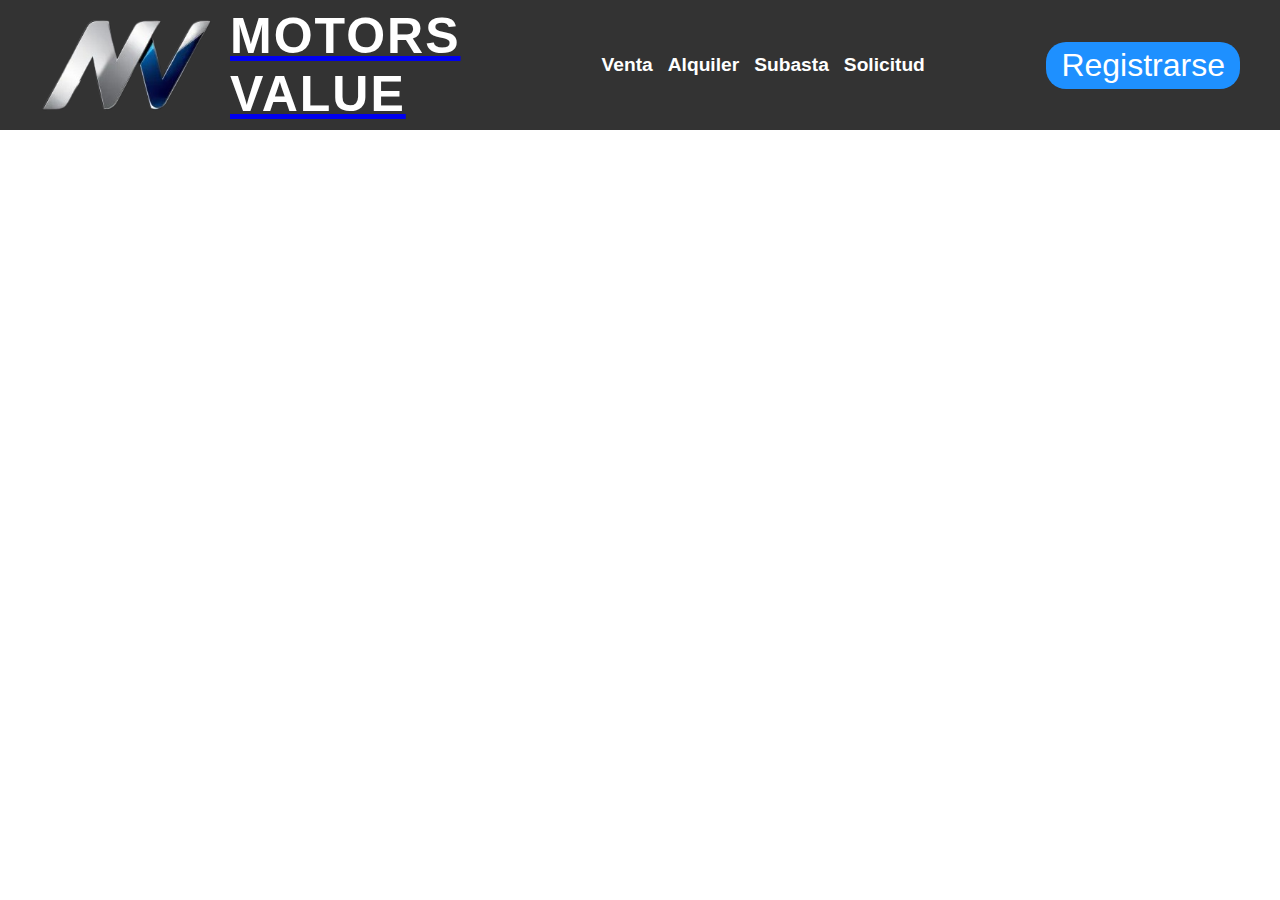
<file: MotorsValueWeb/Html/alquiler.html>
<!DOCTYPE html>
<html lang="es">
<head>
    <meta charset="UTF-8">
    <meta name="viewport" content="width=device-width, initial-scale=1.0">
    <title>Alquiler</title>
    <link rel="stylesheet" href="../css/alqui.css">
    <div id="navbar"></div>
    <script>
        // Cargar el navbar dinámicamente
        fetch('navbar.html')
            .then(response => response.text())
            .then(data => {
                // Insertar el contenido del navbar en el elemento con id "navbar"
                document.getElementById('navbar').innerHTML = data;

                // Una vez que el contenido esté cargado, modificar el navbar según la página actual
                marcarEnlaceActivo();
            })
            .catch(error => console.error('Error cargando el navbar:', error));

        // Función para marcar el enlace activo
        function marcarEnlaceActivo() {
            // Obtener solo el nombre del archivo de la página actual (sin directorios)
            const currentFile = window.location.pathname.split('/').pop();

            // Seleccionar todos los enlaces dentro del elemento <nav>
            const navLinks = document.querySelectorAll("#navbar nav ul li a");

            // Comparar el nombre del archivo con el atributo href de los enlaces
            navLinks.forEach(link => {
                if (link.getAttribute("href") === currentFile) {
                    link.classList.add("active");
                }
            });
        }

    </script>
</head>
<body>
    <div id="contenedor-caja"></div>

    <script>
        async function obtenerDatos(estado) {
            try {
                const respuesta = await fetch(`https://localhost:7129/MotorsApi/Alquiler/alquiler`);
                const datos = await respuesta.json();
                console.log(JSON.stringify(datos));
                return datos;
            } catch (error) {
                console.error('Error al obtener datos del API:', error);
                return [];
            }
        }

        function crearCaja(datos) {
            const contenedor = document.getElementById('contenedor-caja');
            contenedor.innerHTML = ''; // Limpia el contenedor
    
            datos.forEach(item => {
                const caja = document.createElement('div');
                caja.classList.add('caja');
                
                // Agregar atributos data-id y data-placa para usar en eventos
                caja.setAttribute('data-placa', item.placa);
    
                caja.innerHTML = `
                    <h3>${item.marca} ${item.modelo}</h3>
                    <img src="${item.foto}" alt="Foto de ${item.marca} ${item.modelo}">
                `;
                
            
                // Redirige al hacer clic, usando el ID del auto
                caja.onclick = () => {
                    const id = caja.getAttribute('data-placa');
                    if (id && id !== 'undefined' && id !== '') {
                        window.location.href = `alquilerDetalles.html?id=${id}`;
                    } else {
                        console.error('No se puede redirigir: el ID es inválido');
                        alert('No se encontró la información del auto.');
                    }
                };
    
                contenedor.appendChild(caja);
            });
        }

        async function actualizarCaja() {
            const estado = 'alquiler';
            const datos = await obtenerDatos(estado);
            crearCaja(datos);
        }

        actualizarCaja();

        document.addEventListener("DOMContentLoaded", () => {
            // Obtener la URL de la página actual
            const currentPath = window.location.pathname;
            console.log(currentPath);

            // Seleccionar todos los enlaces del navbar
            const navLinks = document.querySelectorAll("nav a");

            // Comparar la URL de cada enlace con la URL actual
            navLinks.forEach(link => {
                if (link.getAttribute("href") === currentPath) {
                    link.classList.add("active");
                }
            });
        });

        setInterval(actualizarCaja, 10000000);
    </script>
</body>
</html>
</file>
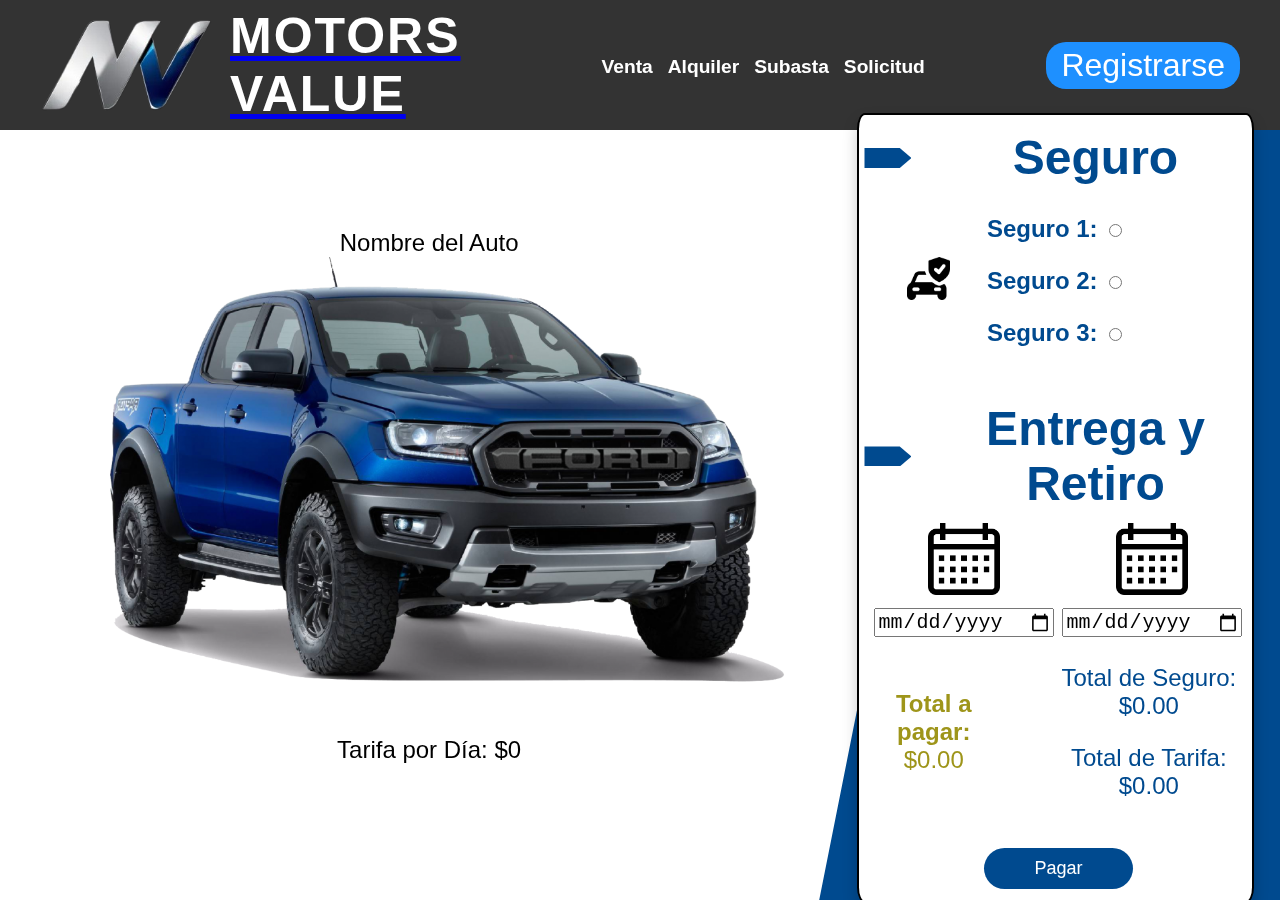
<file: MotorsValueWeb/Html/alquilerDetalles.html>
<!DOCTYPE html>
<html lang="es">
<head>
    <meta charset="UTF-8">
    <meta name="viewport" content="width=device-width, initial-scale=1.0">
    <title>Detalles de Alquiler</title>
    <link rel="stylesheet" href="../css/alquiler.css">
    <div id="navbar"></div>
    <script>
        fetch('navbar.html')
            .then(response => response.text())
            .then(data => {
                document.getElementById('navbar').innerHTML = data;
            })
            .catch(error => console.error('Error cargando el navbar:', error));
    </script>

    <script>
        document.addEventListener("DOMContentLoaded", () => {
            // Obtener la URL de la página actual
            const currentPath = window.location.pathname;

            // Seleccionar todos los enlaces del navbar
            const navLinks = document.querySelectorAll("nav a");

            // Comparar la URL de cada enlace con la URL actual
            navLinks.forEach(link => {
                if (link.getAttribute("href") === currentPath) {
                    link.classList.add("active");
                }
            });
        });
    </script>

</head>
<body>
    <div class="contenedor">

        <div class="imagen">
            <label id="nombreAuto">Nombre del Auto</label>
            <img id="imgAuto" src="../Img/FordRanger.png" alt="imagen del auto">
            <p>Tarifa por Día: <span id="tarifaDia">$0</span></p>
        </div>

        <div class="informacion">
            <div class="Detalles">
                <table>
                    <tr>
                        <th class="polygon"><div class="poligono"></div></th>
                        <th><h1>Seguro</h1></th>
                    </tr>
                </table>
                <table>
                    <tr>
                        <th>
                            <img src="../Img/protection.png" class="icono">
                        </th>
                        <th class="seguro">
                            <p>Seguro 1: <input type="radio" name="seguro" id="rdb_1"></p>
                            <p>Seguro 2: <input type="radio" name="seguro" id="rdb_2"></p>
                            <p>Seguro 3: <input type="radio" name="seguro" id="rdb_3"></p>
                        </th>
                    </tr>
                </table>
            </div>
            <div class="Detalles">
                <table>
                    <tr>
                        <th class="polygon"><div class="poligono"></div></th>
                        <th><h1>Entrega y Retiro</h1></th>
                    </tr>
                </table>
                <div>
                    <table>
                        <tr>
                            <th>
                                <div>
                                    <img src="../Img/calendar.png" class="icono">
                                </div>
                                <input type="date" id="fechaRetiro">
                            </th>
                            <th>
                                <img src="../Img/fast-forward.png" class="icono" id="flecha">
                            </th>
                            <th>
                                <div>
                                    <img src="../Img/calendar.png" class="icono">
                                </div>                                
                                <input type="date" id="fechaEntrega">
                            </th>
                        </tr>
                    </table>
                    <div>
                        
                    </div>
                    <div>
                        
                    </div>
                </div>
                <div  class="totales">
                    <div id="pago">
                        <p><b>Total a pagar:</b></p>
                        <label id="dineroTotal">$0.00</label>
                    </div>
                    <div id="sumatoria">
                        <p>Total de Seguro: <label id="precioSeguro">$0.00</label></p>
                        <p>Total de Tarifa: <label id="tarifaTotal">$0.00</label></p>
                    </div>
                </div>
            </div>
            <button>Pagar</button>
        </div>
    </div>

    <div id="popup" class="popup-overlay" style="display: none;">
        <div class="popup-content">
            <h2>Alquiler</h2>
            <p>¿Seguro que desea realizar la compra?</p>
            <div class="popup-buttons">
                <button id="popupAceptar">Aceptar</button>
                <button id="popupCancelar">Cancelar</button>
            </div>
        </div>
    </div>
    

    <script>

        function obtenerIdAuto() {
            const urlParams = new URLSearchParams(window.location.search);
            return urlParams.get('id'); // Ejemplo: ?id=123
        }
       
        async function obtenerCarroPorPlaca(placa) {
            try {
                const respuesta = await fetch(`https://localhost:7129/MotorsApi/Alquiler/auto/${placa}`);
                if (!respuesta.ok) throw new Error('Error al obtener los datos del carro');

                const carro = await respuesta.json();

                if (!carro || !carro.marca || !carro.modelo || !carro.foto || !carro.tarifa) {
                    throw new Error('Datos incompletos del carro');
                }

                document.getElementById('nombreAuto').textContent = `${carro.marca} ${carro.modelo}`;
                document.getElementById('imgAuto').src = carro.foto;
                document.getElementById('tarifaDia').textContent = `$${carro.tarifa.toFixed(2)}`;
            } catch (error) {
                console.error('Error:', error.message);
                alert("No se pudo obtener la información del carro. Verifique la placa ingresada.");
            }
        }

    
        // Llamadas iniciales al cargar la página
        document.addEventListener('DOMContentLoaded', () => {
            document.getElementById('nombreAuto');
            document.getElementById('imgAuto');
            document.getElementById('tarifaDia');

            const placa = obtenerIdAuto() // Aun falta terminar esta parte, la placa debe cambiar de forma dinámica
            obtenerCarroPorPlaca(placa);
        });       

        document.addEventListener("DOMContentLoaded", () => {
            // Función para calcular el número de días entre dos fechas
            function calcularDias(fechaInicio, fechaFin) {
                const fecha1 = new Date(fechaInicio);
                const fecha2 = new Date(fechaFin);

                // Validar que ambas fechas sean válidas
                if (isNaN(fecha1.getTime()) || isNaN(fecha2.getTime())) {
                    return 0;
                }

                const diferenciaTiempo = fecha2 - fecha1;
                return Math.ceil(diferenciaTiempo / (1000 * 60 * 60 * 24)+1); // Diferencia en días
            }

            // Función para calcular el total
            function calcularTotal() {
                const tarifaDia = parseFloat(document.getElementById("tarifaDia").textContent.replace("$", ""));
                const fechaRetiro = document.getElementById("fechaRetiro").value;
                const fechaEntrega = document.getElementById("fechaEntrega").value;

                // Validar que ambas fechas estén seleccionadas
                if (!fechaRetiro || !fechaEntrega) {
                    return; // No ejecutar hasta que ambas fechas estén definidas
                }

                const diasAlquiler = calcularDias(fechaRetiro, fechaEntrega);

                // Validar que haya al menos un día de alquiler
                if (diasAlquiler <= 0) {
                    alert("Por favor, seleccione fechas válidas.");
                    return;
                }

                // Obtener el precio del seguro seleccionado
                const seguros = document.querySelectorAll("input[name='seguro']");
                let precioSeguro = 0;
                seguros.forEach(seguro => {
                    if (seguro.checked) {
                        // Obtener el precio del seguro desde el texto (ejemplo: $15)
                        const textoSeguro = seguro.parentElement.textContent;
                        const matchPrecio = textoSeguro.match(/\$(\d+)/);
                        if (matchPrecio) {
                            precioSeguro = parseFloat(matchPrecio[1]);
                        }
                    }
                });

                // Calcular los totales
                const tarifaTotal = diasAlquiler * tarifaDia;
                const totalSeguro = diasAlquiler * precioSeguro;
                const dineroTotal = tarifaTotal + totalSeguro;

                // Mostrar los resultados en las etiquetas correspondientes
                document.getElementById("tarifaTotal").textContent = `$${tarifaTotal.toFixed(2)}`;
                document.getElementById("precioSeguro").textContent = `$${totalSeguro.toFixed(2)}`;
                document.getElementById("dineroTotal").textContent = `$${dineroTotal.toFixed(2)}`;
            }

            // Función para configurar los eventos de cambio en los seguros
            function configurarEventosSeguros() {
                const seguros = document.querySelectorAll("input[name='seguro']");
                seguros.forEach(seguro => {
                    seguro.addEventListener("change", calcularTotal);
                });
            }

            // Obtener los tipos de seguro y mostrarlos
            async function obtenerSeguros() {
                try {
                    const respuesta = await fetch(`https://localhost:7129/MotorsApi/Alquiler/seguros`);
                    if (!respuesta.ok) throw new Error('Error al obtener los seguros');

                    // Parseamos el JSON devuelto
                    const seguros = await respuesta.json();

                    if (seguros.length === 0) {
                        console.log("No se encontraron seguros");
                        return;
                    }

                    // Crear las opciones de seguro dinámicamente
                    const contenedorSeguros = document.querySelector('.seguro');
                    contenedorSeguros.innerHTML = ''; // Limpiar opciones anteriores

                    seguros.forEach((seguro, index) => {
                        contenedorSeguros.innerHTML += `
                            <p>${seguro.tipo_seguro}: $${seguro.precio} 
                                <input type="radio" name="seguro" id="rdb_${index}" value="${seguro.tipo_seguro}">
                            </p>
                        `;
                    });

                    // Configurar eventos para los seguros generados dinámicamente
                    configurarEventosSeguros();
                } catch (error) {
                    console.error('Error:', error);
                }
            }

            // Escuchar cambios en las fechas
            document.getElementById("fechaRetiro").addEventListener("change", calcularTotal);
            document.getElementById("fechaEntrega").addEventListener("change", calcularTotal);
            
            obtenerSeguros();
        });

        document.addEventListener('DOMContentLoaded', () => {
            const btnPagar = document.querySelector('button'); // El botón Pagar
            const popup = document.getElementById('popup');
            const btnAceptar = document.getElementById('popupAceptar');
            const btnCancelar = document.getElementById('popupCancelar');

            // Mostrar el popup al hacer clic en el botón Pagar
            btnPagar.addEventListener('click', () => {
                popup.style.display = 'flex';
            });

            // Aceptar la compra
            btnAceptar.addEventListener('click', () => {
                // Obtener los valores seleccionados
                const seguroSeleccionado = document.querySelector('input[name="seguro"]:checked');
                if (!seguroSeleccionado) {
                    alert("Por favor, seleccione un seguro antes de continuar.");
                    popup.style.display = 'none';
                    return;
                }

                // Transformar el ID del seguro (e.g., "rdb_2" -> 3)
                const seguroIdString = seguroSeleccionado.id; // Obtiene el ID como "rdb_2"
                const seguroIdNumero = parseInt(seguroIdString.split('_')[1], 10) + 1; // Convierte a número y ajusta
                const fechaRetiro = document.getElementById('fechaRetiro').value;
                const fechaEntrega = document.getElementById('fechaEntrega').value;
                const placa = 'AAA-111'; // Esto debería actualizarse dinámicamente según tu lógica
                const idUsuario = 1; // Este valor debe obtenerse de la sesión o como corresponda
                const tipoTarifa = '1'; // Actualiza según tus requerimientos
                const tarifaTotal = parseFloat(document.getElementById('dineroTotal').textContent.replace('$', ''));

                if (!seguroSeleccionado || !fechaRetiro || !fechaEntrega) {
                    alert("Por favor, complete todos los campos antes de continuar.");
                    popup.style.display = 'none';
                    return;
                }

                const datos = {
                    idSeguro: seguroIdNumero, // Envía el ID del seguro seleccionado
                    fechaRetiro,
                    fechaEntrega,
                    placa,
                    idUsuario,
                    tipoTarifa,
                    tarifaTotal,
                };

                console.log(JSON.stringify(datos));
                // Enviar datos al servidor
                fetch('https://localhost:7129/MotorsApi/Alquiler/registar', {
                    method: 'POST',
                    headers: {
                        'Content-Type': 'application/json',
                    },
                    body: JSON.stringify(datos),
                })
                    .then(response => response.json())
                    .then(data => {
                        alert(data.Mensaje || 'Operación exitosa.');
                        popup.style.display = 'none';
                    })
                    .catch(error => {
                        console.error('Error:', error);
                        alert('Ocurrió un error al procesar la solicitud.');
                    });
            });

            // Cancelar el popup
            btnCancelar.addEventListener('click', () => {
                popup.style.display = 'none';
            });
        });


    </script>

</body>
</html>
</file>
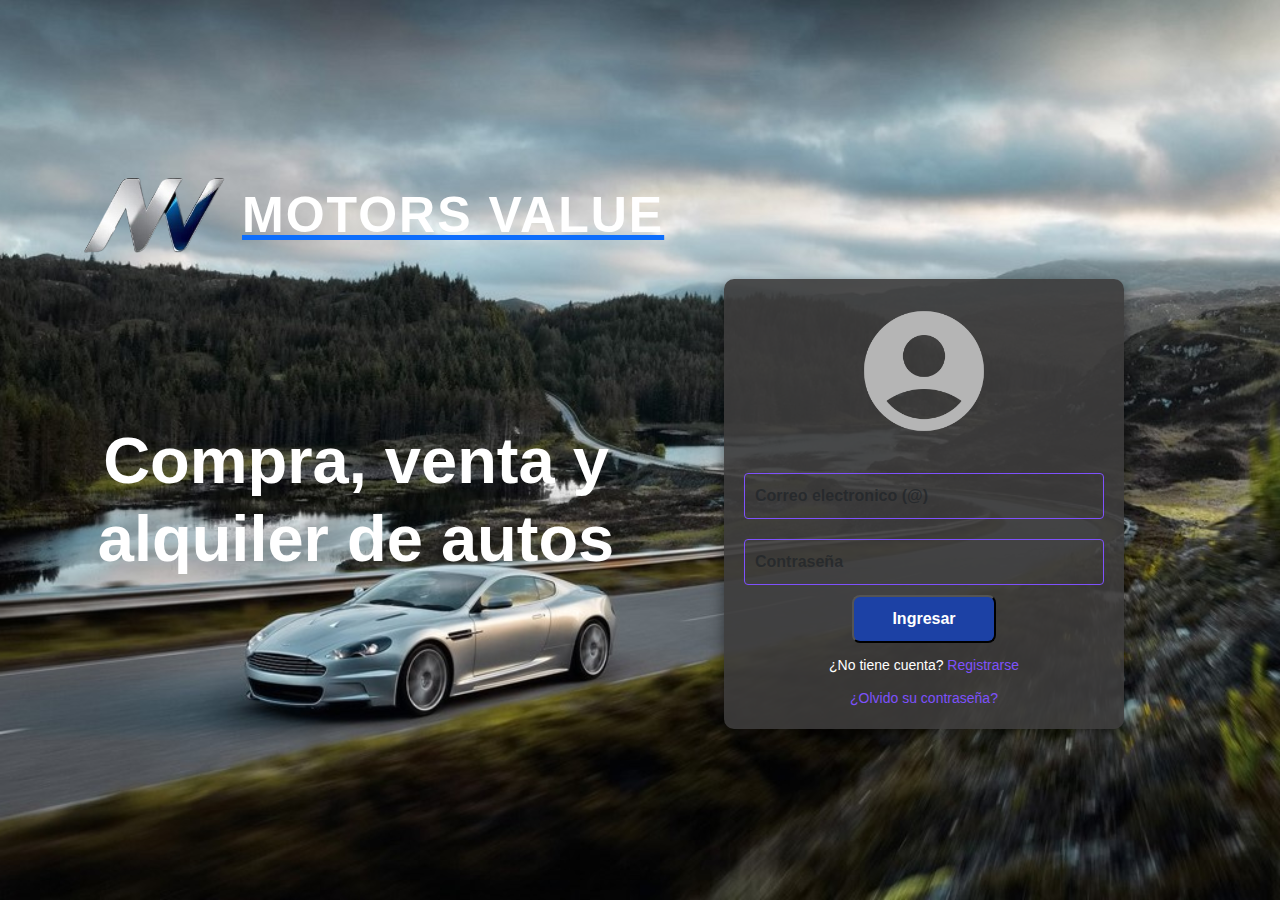
<file: MotorsValueWeb/Html/login.html>
<!DOCTYPE html>
<html lang="es">
<head>
    <meta charset="UTF-8">
    <meta name="viewport" content="width=device-width, initial-scale=1.0">
    <title>Login - Motors Value</title>
    <link rel="stylesheet" href="../css/login.css">
    <link href="https://cdn.jsdelivr.net/npm/bootstrap@5.3.3/dist/css/bootstrap.min.css" rel="stylesheet" integrity="sha384-QWTKZyjpPEjISv5WaRU9OFeRpok6YctnYmDr5pNlyT2bRjXh0JMhjY6hW+ALEwIH" crossorigin="anonymous">
</head>
<body>
    <div class="main">
        <div class="container">
            <nav>
                <a class="logo" href="inicio.html">
                    <img src="../Img/Logo_MV.png" alt="Logo">
                    <span class="titulo">Motors Value</span>
                </a>
            </nav>
            <div class="content">
                <h1>Compra, venta y <br> alquiler de autos</h1>
            </div>
            <form class="form needs-validation" novalidate> 
                <div class="box">
                    <img class="userImage" src="../Img/userLogin.png">
                    <input class="form-control" type="email" id="email" placeholder="Correo electronico (@)" required>
                    <input class="form-control" type="password" id="password" placeholder="Contraseña" required minlength="3" maxlength="30">
                    <button class="pulse" type="submit">Ingresar</button>
                </div>
                
                <div class="registro">
                    ¿No tiene cuenta? <a href="register.html">Registrarse</a>
                </div>        
        
                <div class="nuevaCuenta">
                    <a href="password.html">¿Olvido su contraseña?</a>
                </div>
            </form>
        </div>
    </div>
</body>
<script>
    (() => {
  'use strict'

  // Fetch all the forms we want to apply custom Bootstrap validation styles to
  const forms = document.querySelectorAll('.needs-validation')

  // Loop over them and prevent submission
  Array.from(forms).forEach(form => {
    form.addEventListener('submit', event => {
      if (!form.checkValidity()) {
        event.preventDefault()
        event.stopPropagation()
      }

      form.classList.add('was-validated')
    }, false)
  })
})()
</script>

<script>
    document.querySelector('form').addEventListener('submit', async (event) => {
        event.preventDefault(); // Previene el comportamiento por defecto del formulario

        // Captura los valores de los campos
        const email = document.getElementById('email').value;
        const password = document.getElementById('password').value;
        if (!email || !password) {
            alert("Por favor, complete todos los campos obligatorios.");
            return;
        }
        
        try {
            // Envío de datos al controlador usando fetch
            const response = await fetch(`https://localhost:7129/MotorsApi/Usuario/user/login/${email}/${password}`, {
                method: 'GET', // Cambia a GET porque estás usando parámetros en la URL
            });

            // Maneja la respuesta
            if (response.ok) {
                const result = await response.json();
                console.log(JSON.stringify(result));;
                localStorage.setItem('userId', result);
                console.log(localStorage.getItem('userId'));;
                document.location.href = '../Html/inicio.html'; // Redirige a la página de inicio
                alert('Bienvenido');
            } else {
                const error = await response.json();
                alert('El usuario no existe'); // Muestra mensaje de error
            }
        } catch (error) {   
            console.error('Error en la solicitud:', error);
            alert('Ocurrió un error al intentar conectarse con el servidor.');
        }
    });
</script>

</html>
</file>
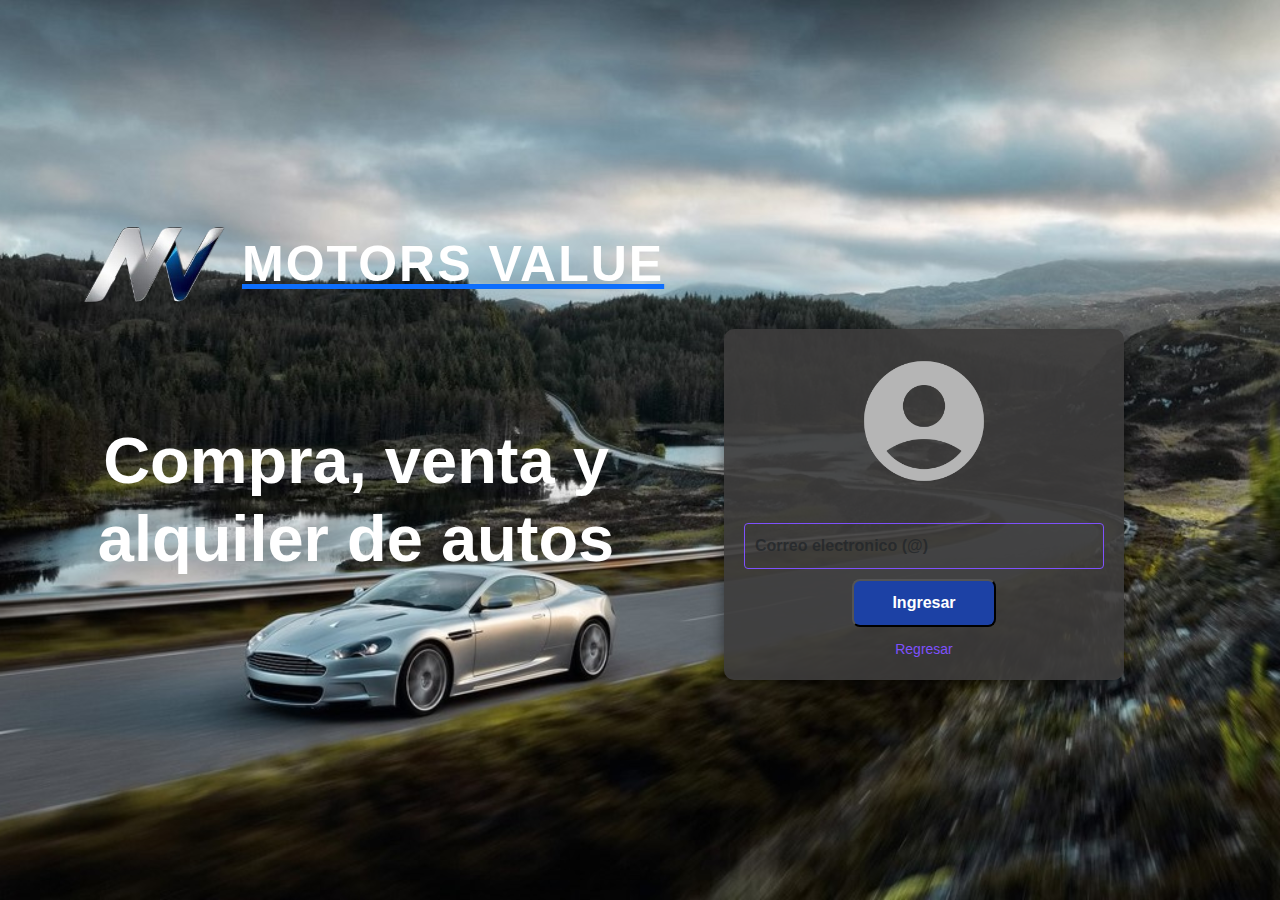
<file: MotorsValueWeb/Html/password.html>
<!DOCTYPE html>
<html lang="es">
<head>
    <meta charset="UTF-8">
    <meta name="viewport" content="width=device-width, initial-scale=1.0">
    <title>Login - Motors Value</title>
    <link rel="stylesheet" href="../css/login.css">
    <link href="https://cdn.jsdelivr.net/npm/bootstrap@5.3.3/dist/css/bootstrap.min.css" rel="stylesheet" integrity="sha384-QWTKZyjpPEjISv5WaRU9OFeRpok6YctnYmDr5pNlyT2bRjXh0JMhjY6hW+ALEwIH" crossorigin="anonymous">
</head>
<body>
    <div class="main">
        <div class="container">
            <nav>
                <a class="logo" href="inicio.html">
                    <img src="../Img/Logo_MV.png" alt="Logo">
                    <span class="titulo">Motors Value</span>
                </a>
            </nav>
            <div class="content">
                <h1>Compra, venta y <br> alquiler de autos</h1>
            </div>
            <form class="form needs-validation" novalidate> 
                <div class="box">
                    <img class="userImage" src="../Img/userLogin.png">
                    <input class="form-control" type="email" id="email" placeholder="Correo electronico (@)" required>
                    <div id="newPass" style="display: none;">
                        <input class="form-control" type="password" id="password" placeholder="Nueva contraseña" required minlength="3" maxlength="30">
                        <input class="form-control" type="password" id="password2" placeholder="Confirmar contraseña" required minlength="3" maxlength="30">
                    </div>
                    <button class="pulse" type="submit">Ingresar</button>
                </div>
                <div class="registro">
                    <a href="login.html">Regresar</a>
                </div>        
            </form>            
        </div>
    </div>
</body>
<script>
    (() => {
  'use strict'

  // Fetch all the forms we want to apply custom Bootstrap validation styles to
  const forms = document.querySelectorAll('.needs-validation')

  // Loop over them and prevent submission
  Array.from(forms).forEach(form => {
    form.addEventListener('submit', event => {
      if (!form.checkValidity()) {
        event.preventDefault()
        event.stopPropagation()
      }

      form.classList.add('was-validated')
    }, false)
  })
})()
</script>

<script>
    document.querySelector('form').addEventListener('submit', async (event) => {
        event.preventDefault(); // Previene el comportamiento por defecto del formulario

        // Captura los valores de los campos
        const email = document.getElementById('email').value;
        const password = document.getElementById('password').value;
        const password2 = document.getElementById('password2').value;

        // Verifica si el correo está visible (primera fase)
        if (document.getElementById('email').style.display !== 'none') {
            try {
                // Verificar si el correo existe
                const response = await fetch(`https://localhost:7129/MotorsApi/Usuario/user/email/${email}`, {
                    method: 'GET', // Usamos GET para verificar el correo
                });

                if (response.ok) {
                    // Si el correo existe, ocultamos el campo de correo y mostramos los campos de contraseña
                    document.getElementById('email').style.display = 'none';
                    document.getElementById('newPass').style.display = 'block';

                    alert('Correo encontrado, por favor ingrese la nueva contraseña.');
                } else {
                    alert('El correo no está registrado.');
                }
            } catch (error) {
                console.error('Error en la solicitud:', error);
                alert('Ocurrió un error al intentar conectarse con el servidor.');
            }
        } else {
            // Segunda fase: actualizar la contraseña
            if (!password || !password2 || password !== password2) {
                alert("Por favor, las contraseñas deben ser iguales en los dos campos.");
                return;
            }

            try {
                // Realizar solicitud para actualizar la contraseña
                const updateResponse = await fetch(`https://localhost:7129/MotorsApi/Usuario/user/update/${email}`, {
                    method: 'PATCH',
                    body: JSON.stringify({ contraseña: password }),
                    headers: { 'Content-Type': 'application/json' }
                });

                if (updateResponse.ok) {
                    alert('Contraseña actualizada correctamente.');
                    document.location.href = '../Html/login.html'; // Redirigir a la página de inicio
                } else {
                    alert('Error al actualizar la contraseña.');
                }
            } catch (error) {
                console.error('Error en la solicitud:', error);
                alert('Ocurrió un error al intentar conectarse con el servidor.');
            }
        }
    });
</script>

</html>
</file>
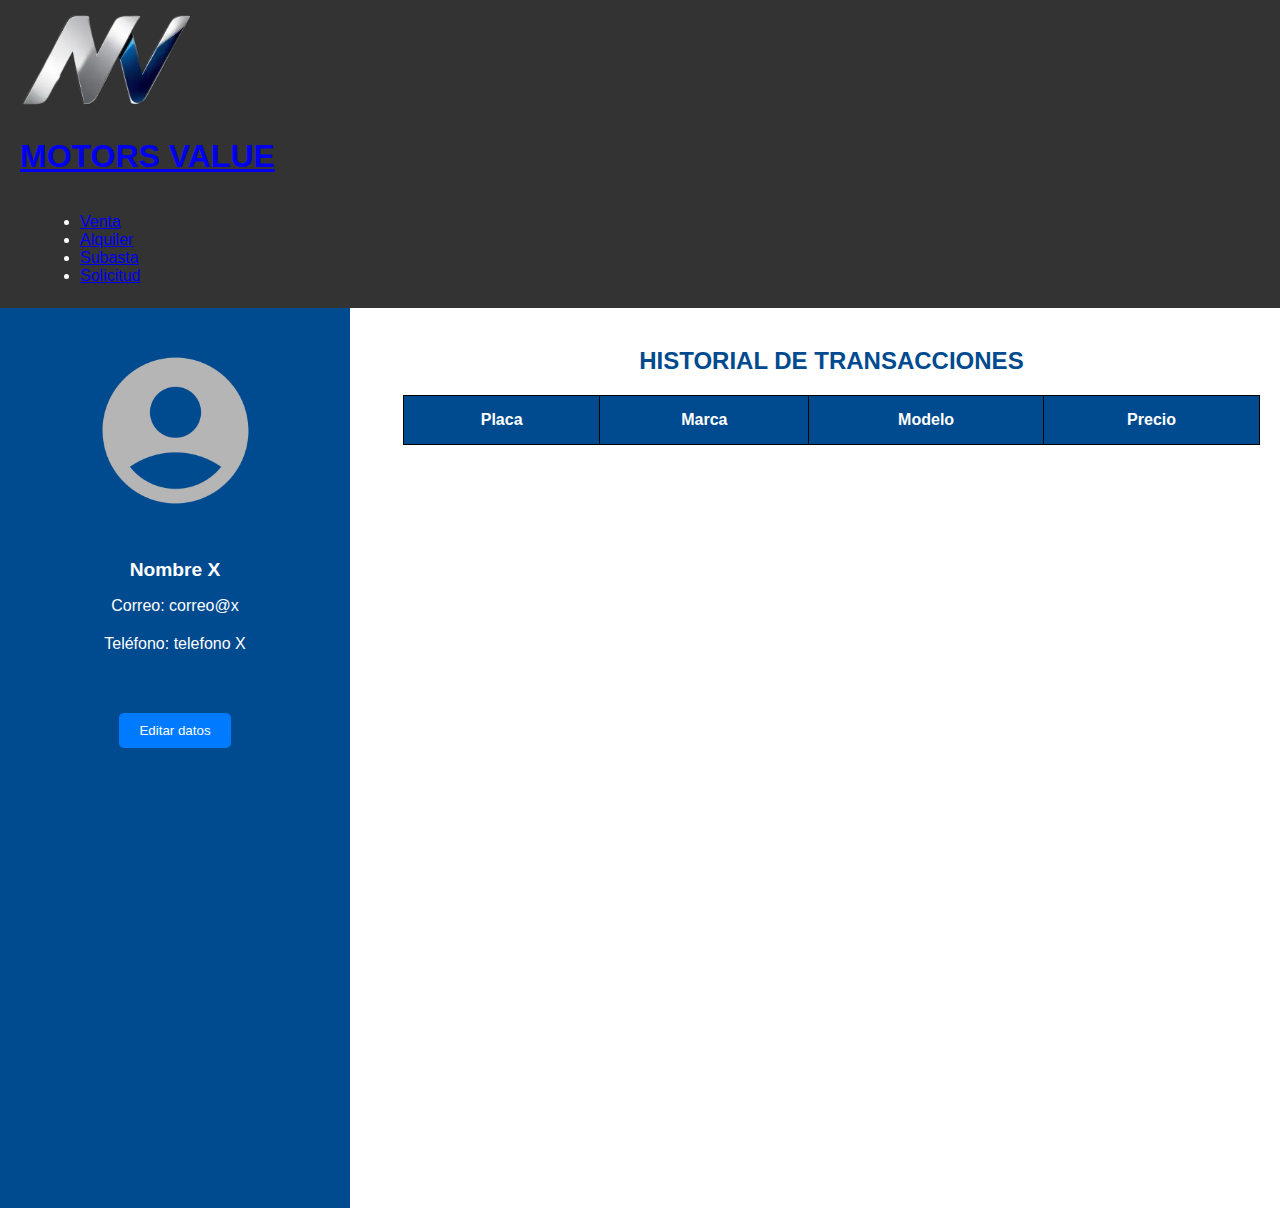
<file: MotorsValueWeb/Html/perfil.html>
<!DOCTYPE html>
<html lang="es">
<head>
    <meta charset="UTF-8">
    <meta name="viewport" content="width=device-width, initial-scale=1.0">
    <title>Usuario - Motors Value</title>
    <link rel="stylesheet" href="../css/nav.css">
    <style>
       
        html, body{
            height: 100%;
            margin: 0;
        }
        
        .contenedor {
            display: flex;
            justify-content: space-between;
            align-items: flex-start;
            gap: 1%;
            padding: 0;
            height: 100%;
        }

        
        .informacion-usuario {
            background-color: #004a8f;
            max-width: 350px;
            width: 100%;
            border: 40px;
            display: flex;
            flex-direction: column;
            align-items: center;
            height: 100%;
            color: white;
        }

        .foto-usuario {
            width: 175px;
            margin-top: 10%;
            height: 175px;
            border-radius: 50%;
            margin-bottom: 25px;
        }

        .info {
            text-align: center;
            margin-bottom: 40px;
        }

        .info h2 {
            font-size: 1.2em;
            margin-bottom: 4px;
        }

        .info p {
            margin: 10px 5;
            margin-bottom: 20px;
        }

        .informacion-usuario button {
            background-color: #007bff;
            color: white;
            border: none;
            padding: 10px 20px;
            border-radius: 5px;
            cursor: pointer;
        }

        .informacion-usuario button:hover {
            background-color: #0056b3;
        }

 
        .historial-transacciones {
            flex-grow: 1;
            padding: 20px;
            margin-left: 20px;
        }

        .historial-transacciones h2 {
            color: #004a8f;
            font-size: 1.5em;
            text-align: center;
            margin-bottom: 20px;
        }

        .table-transacciones {
            width: 100%;
            border-collapse: collapse;
            margin-top: 10px;
        }

        .table-transacciones th, .table-transacciones td {
            border: 1px solid black;
            padding: 15px;
            text-align: center;
            font-size: 1em;
        }

        .table-transacciones th {
            background-color: #004a8f;
            color: white;
        }
    </style>
</head>
<body>
    <header>
        <a href="login.html" class="retorno">
            <div class="logo">
                <img src="../Img/Logo_MV.png" alt="Motors Value Logo">
                <h1>MOTORS VALUE</h1>
            </div>
        </a>
        <div class="navbar">
            <nav>
                <ul>
                    <li><a href="venta.html">Venta</a></li>
                    <li><a href="alquiler.html">Alquiler</a></li>
                    <li><a href="subasta.html">Subasta</a></li>
                    <li><a href="solicitud.html">Solicitud</a></li>
                </ul>
            </nav>
            
        </div> 
        
    </header>

    <div class="contenedor">
        <!-- Sección de información de usuario -->
        <div class="informacion-usuario">
            <img src="../Img/userLogin.png" class="foto-usuario" alt="Foto de usuario">
            <div class="info">
                <h2 id="nombre">Nombre X</h2>
                <p>Correo: <span id="correo">correo@x</span></p>
                <p>Teléfono: <span id="telefono">telefono X</span></p>
            </div>
            <button onclick="mostrarFormularioEdicion()">Editar datos</button>
        </div>


        <div id="modal-editar" class="modal">
            <div class="modal-content">
                <span class="close" onclick="cerrarFormularioEdicion()">&times;</span>
                <h2>Editar Perfil</h2>
                <form id="form-editar" onsubmit="actualizarDatos(event)">
                    <label for="nuevoNombre">Nombre:</label>
                    <input type="text" id="nuevoNombre" required>
    
                    <label for="nuevoCorreo">Correo:</label>
                    <input type="email" id="nuevoCorreo" required>
    
                    <label for="nuevoTelefono">Teléfono:</label>
                    <input type="tel" id="nuevoTelefono" required>
    
                    <button type="submit">Guardar cambios</button>
                </form>
            </div>
        </div>

        

        <!-- Sección del historial de transacciones -->
        <div class="historial-transacciones">
            <h2>HISTORIAL DE TRANSACCIONES</h2>
            <table class="table-transacciones" id="tabla-transacciones">
                <thead>
                    <tr>
                        <th>Placa</th>
                        <th>Marca</th>
                        <th>Modelo</th>
                        <th>Precio</th>
                    </tr>
                </thead>
                <tbody>
                    <!-- Las filas se agregarán aquí dinámicamente -->
                </tbody>
            </table>
        </div>
        
    </div>

   


</body>
<script>

            document.addEventListener("DOMContentLoaded", () => {
                const id = 1; 

                function obtenerElmalditoperfil() {
                    fetch(`https://localhost:7129/MotorsApi/Usuario/userinfo/${id}`) 
                        .then(response => {
                            if (!response.ok) {
                                throw new Error(`Error al obtener perfil: ${response.statusText}`);
                            }
                            return response.json();
                        })
                        .then(data => {
                            
                            document.getElementById('nombre').textContent = data.nombre ;
                            document.getElementById('telefono').textContent = data.telefono ;
                            document.getElementById('correo').textContent = data.correo;
                        })
                        .catch(error => console.error('Error al obtener los datos:', error));
                }

                obtenerElmalditoperfil();
            });




            /*function obtenerElmalditoperfil(){
                fetch(`https://localhost:7129/MotorsApi/Usuario/userinfo/${id}`) 
                .then(response => response.json()) 
                .then(data => {
                    document.getElementById('nombre').textContent = data.nombre;
                    document.getElementById('telefono').textContent = data.telefono;
                    document.getElementById('correo').textContent = data.correo;
                })
                .catch(error => console.error('Error al obtener los datos:', error));
        
            }   */


</script>

<script>

    async function listarTransacciones() {
        const url = "https://localhost:7129/MotorsApi/"; // Cambia esta URL por el endpoint real de tu API
        try {
            const response = await fetch(url);
            if (!response.ok) {
                throw new Error('Error en la red ' + response.status);
            }
            
            const data = await response.json();
            console.log(data); // Para verificar los datos recibidos
            
            const tabla = document.getElementById("tabla-transacciones").getElementsByTagName("tbody")[0];
            tabla.innerHTML = ''; // Limpiar el contenido previo
            
            data.forEach(transaccion => {
                const fila = document.createElement('tr');
                
                // Celda para la placa
                let celdaPlaca = document.createElement('td');
                celdaPlaca.textContent = transaccion.placa;
                fila.appendChild(celdaPlaca);
                
                // Celda para la marca
                let celdaMarca = document.createElement('td');
                celdaMarca.textContent = transaccion.marca;
                fila.appendChild(celdaMarca);

                // Celda para el modelo
                let celdaModelo = document.createElement('td');
                celdaModelo.textContent = transaccion.modelo;
                fila.appendChild(celdaModelo);
                
                // Celda para el precio
                let celdaPrecio = document.createElement('td');
                celdaPrecio.textContent = `$${transaccion.precio}`;
                fila.appendChild(celdaPrecio);
                
                // Agregar la fila a la tabla
                tabla.appendChild(fila);
            });
        } catch (err) {
            console.error("Error en la comunicación con el API", err);
        }
    }

    // Llama a la función cuando la página se haya cargado
    document.addEventListener("DOMContentLoaded", listarTransacciones);


</script>
<script>

        // Mostrar el formulario de edición
    function mostrarFormularioEdicion() {
        document.getElementById("modal-editar").style.display = "block";

        // Rellenar el formulario con los datos actuales
        document.getElementById("nuevoNombre").value = document.getElementById("nombre").textContent;
        document.getElementById("nuevoCorreo").value = document.getElementById("correo").textContent;
        document.getElementById("nuevoTelefono").value = document.getElementById("telefono").textContent;
    }

    // Cerrar el formulario de edición
    function cerrarFormularioEdicion() {
        document.getElementById("modal-editar").style.display = "none";
    }

    // Enviar los datos actualizados al servidor
    async function actualizarDatos(event) {
        event.preventDefault();

        const idUsuario = 1; // Cambia esto al ID real del usuario que se está editando
        const nuevoNombre = document.getElementById("nuevoNombre").value;
        const nuevoCorreo = document.getElementById("nuevoCorreo").value;
        const nuevoTelefono = document.getElementById("nuevoTelefono").value;

        try {
            const response = await fetch("http://localhost/api/editarUsuario", {
                method: "POST",
                headers: {
                    "Content-Type": "application/json"
                },
                body: JSON.stringify({
                    id_usuario: idUsuario,
                    telefono: nuevoTelefono,
                    correo: nuevoCorreo,
                    nombre: nuevoNombre
                })
            });

            if (!response.ok) {
                throw new Error('Error en la red: ' + response.status);
            }

            // Actualizar la información en la página
            document.getElementById("nombre").textContent = nuevoNombre;
            document.getElementById("correo").textContent = nuevoCorreo;
            document.getElementById("telefono").textContent = nuevoTelefono;

            cerrarFormularioEdicion();
            alert("Perfil actualizado exitosamente");
        } catch (error) {
            console.error("Error al actualizar el perfil", error);
            alert("Hubo un problema al actualizar el perfil");
        }
    }

    // Cerrar el modal si se hace clic fuera de él
    window.onclick = function(event) {
        const modal = document.getElementById("modal-editar");
        if (event.target === modal) {
            modal.style.display = "none";
        }
    }

</script>

<style>


/* Estilos del modal */
.modal {
    display: none;
    position: fixed;
    z-index: 1;
    left: 0;
    top: 0;
    width: 100%;
    height: 100%;
    background-color: rgba(0, 0, 0, 0.5);
}

.modal-content {
    background-color: #fefefe;
    margin: 10% auto;
    padding: 20px;
    border: 1px solid #888;
    width: 300px;
    border-radius: 10px;
}

.close {
    color: #aaa;
    float: right;
    font-size: 28px;
    font-weight: bold;
    cursor: pointer;
}

.close:hover,
.close:focus {
    color: black;
    text-decoration: none;
    cursor: pointer;
}

.modal-content form label {
    display: block;
    margin-top: 10px;
}

.modal-content form input {
    width: 100%;
    padding: 8px;
    margin-top: 5px;
    margin-bottom: 10px;
    border: 1px solid #ddd;
    border-radius: 5px;
}

.modal-content form button {
    padding: 10px;
    background-color: #4CAF50;
    color: white;
    border: none;
    border-radius: 5px;
    cursor: pointer;
}

.modal-content form button:hover {
    background-color: #45a049;
}

</style>
</html>
</file>
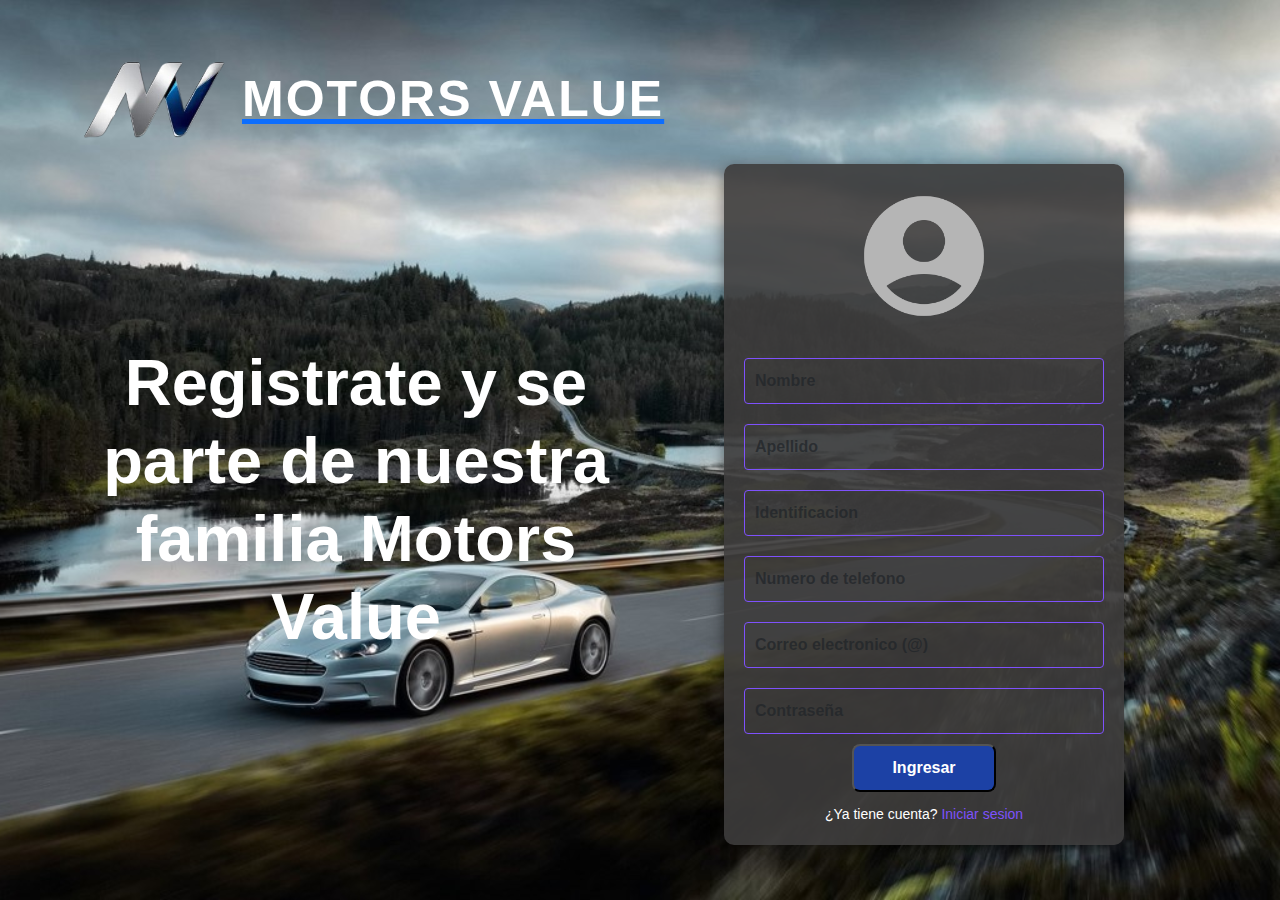
<file: MotorsValueWeb/Html/register.html>
<!DOCTYPE html>
<html lang="es">
<head>
    <meta charset="UTF-8">
    <meta name="viewport" content="width=device-width, initial-scale=1.0">
    <title>Login - Motors Value</title>
    <link rel="stylesheet" href="../css/login.css">
    <link href="https://cdn.jsdelivr.net/npm/bootstrap@5.3.3/dist/css/bootstrap.min.css" rel="stylesheet" integrity="sha384-QWTKZyjpPEjISv5WaRU9OFeRpok6YctnYmDr5pNlyT2bRjXh0JMhjY6hW+ALEwIH" crossorigin="anonymous">
</head>
<body>
    <div class="main">
        <div class="container">
            <nav>
                <a class="logo" href="inicio.html">
                    <img src="../Img/Logo_MV.png" alt="Logo">
                    <span class="titulo">Motors Value</span>
                </a>
            </nav>
            <div class="content">
                <h1>Registrate y se<br> parte de nuestra familia Motors Value</h1>
            </div>
            <form class="form needs-validation" novalidate> 
                <div class="box">
                    <img class="userImage" src="../Img/userLogin.png">
                    <input class="form-control" type="text" id="nombre" placeholder="Nombre" required minlength="3" maxlength="30">
                    <input class="form-control" type="text" id="apellido" placeholder="Apellido" required minlength="3" maxlength="30"> 
                    <input class="form-control" type="text" id="identificacion" placeholder="Identificacion" required minlength="3" maxlength="30"> 
                    <input class="form-control" type="tel" id="telefono" placeholder="Numero de telefono" required minlength="3" maxlength="30"> 
                    <input class="form-control" type="email" id="email" placeholder="Correo electronico (@)" required>
                    <input class="form-control" type="password" id="password" placeholder="Contraseña" required minlength="3" maxlength="6">
                    <button class="pulse" type="submit">Ingresar</button>
                </div>
                <div class="registro">
                    ¿Ya tiene cuenta? <a href="login.html">Iniciar sesion</a>
                </div> 
            </form>
        </div>
    </div>
</body>
<script>
    (() => {
  'use strict'

  // Fetch all the forms we want to apply custom Bootstrap validation styles to
  const forms = document.querySelectorAll('.needs-validation')

  // Loop over them and prevent submission
  Array.from(forms).forEach(form => {
    form.addEventListener('submit', event => {
      if (!form.checkValidity()) {
        event.preventDefault()
        event.stopPropagation()
      }

      form.classList.add('was-validated')
    }, false)
  })
})()
</script>

<script>
    document.querySelector('form').addEventListener('submit', async (event) => {
        event.preventDefault(); // Previene el comportamiento por defecto del formulario

        // Captura los valores de los campos
        const nombre = document.getElementById('nombre').value;
        const apellido = document.getElementById('apellido').value;
        const dni = document.getElementById('identificacion').value;
        const telefono = document.getElementById('telefono').value;
        const email = document.getElementById('email').value;
        const password = document.getElementById('password').value;

        // Validación simple
        if (!nombre || !apellido || !dni || !telefono || !email || !password) {
            alert("Por favor, complete todos los campos obligatorios.");
            return;
        }

        // Datos del formulario
        const registroData = {
            nombre: nombre,
            apellido: apellido,
            identificacion: dni,
            telefono: telefono,
            correo: email,
            contraseña: password,
            rol: 3 // Asegúrate que este valor sea correcto según la lógica de tu API
        };

        try {
            // Envío de datos al controlador usando fetch
            const response = await fetch(`https://localhost:7129/MotorsApi/Usuario/user/new`, {
                method: 'POST',
                headers: {
                    'Content-Type': 'application/json',
                },
                body: JSON.stringify(registroData),
            });

            if (response.ok) {
                const result = await response.json();
                alert(result.Mensaje || 'Registro exitoso'); // Mensaje del servidor
                location.assign('../Html/login.html'); // Redirige a la página de inicio
            } else {
                const error = await response.json();
                alert(error.Mensaje || 'Error al procesar la solicitud'); // Mensaje del servidor
            }
        } catch (error) {
            console.error('Error en la solicitud:', error);
            alert('Ocurrió un error al intentar conectarse con el servidor.');
        }
    });
</script>

</html>
</file>
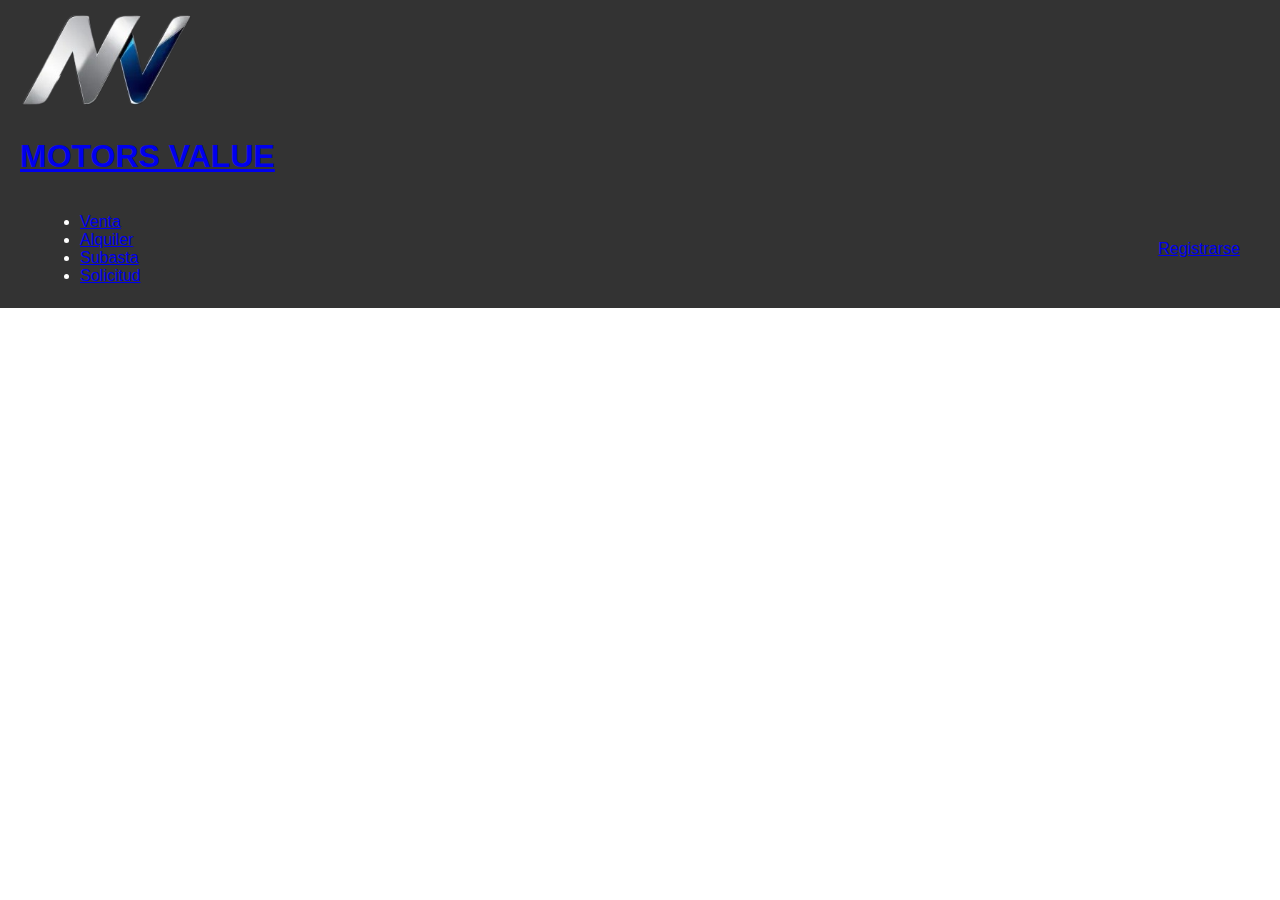
<file: MotorsValueWeb/Html/venta.html>
<!DOCTYPE html>
<html lang="en">
<head>
    <meta charset="UTF-8">
    <meta name="viewport" content="width=device-width, initial-scale=1.0">
    <title>Motors Value Venta</title>
    <link rel="stylesheet" href="../css/nav.css">
    <style>
        #contenedor-caja {
            display: flex;
            flex-wrap: wrap;
            gap: 15px;
            padding: 20px;
        }
        .caja {
            background-color: #f0f8ff;
            border: 1px solid #ccc;
            border-radius: 8px;
            box-shadow: 0 2px 5px rgba(0, 0, 0, 0.1);
            padding: 15px;
            width: 200px;
            transition: transform 0.2s;
        }

        .caja:hover {
            transform: scale(1.05);
        }
        .caja h3 {
            font-size: 18px;
            font-weight: bold;
            color: #333;
            margin-bottom: 10px;
        }
        .caja img {
            width: 200px;
            height: auto;
        }
        .precio {
            font-size: 16px;
            font-weight: bold;
            color: green;
            margin-top: 10px;
        }
    </style>
</head>
<header>
    <a href="inicio.html" class="retorno">
        <div class="logo">
            <img src="../Img/Logo_MV.png" alt="Motors Value Logo">
            <h1>MOTORS VALUE</h1>
        </div>
    </a>
    <div class="navbar">
        <nav>
            <ul>
                <li><a href="venta.html" class="active">Venta</a></li>
                <li><a href="alquiler.html">Alquiler</a></li>
                <li><a href="subasta.html">Subasta</a></li>
                <li><a href="solicitud.html">Solicitud</a></li>
            </ul>
        </nav>
        <div class="registrar-btn">
            <a href="registro.html">Registrarse</a>
        </div>
    </div>
</header>
<body>
    <div id="contenedor-caja"></div>

    <script>
        async function obtenerDatos(estado) {
            try {
                const respuesta = await fetch(`https://localhost:7129/MotorsApi/ventaFlota/listaFlota/${estado}`);
                const datos = await respuesta.json();
                console.log('Datos recibidos:', datos);
                return datos;
            } catch (error) {
                console.error('Error al obtener datos del API:', error);
                return [];
            }
        }

        function crearCaja(datos) {
            const contenedor = document.getElementById('contenedor-caja');
            contenedor.innerHTML = ''; // Limpia el contenedor
    
            datos.forEach(item => {
                const caja = document.createElement('div');
                caja.classList.add('caja');
                
                // Agregar atributos data-id y data-placa para usar en eventos
                caja.setAttribute('data-placa', item.placa);
    
                caja.innerHTML = `
                    <h3>${item.marca} ${item.modelo}</h3>
                    <p class="precio">Precio: $${item.precio}</p>
                    <img src="${item.foto}" alt="Foto de ${item.marca} ${item.modelo}">
                `;
                
            
                // Redirige al hacer clic, usando el ID del auto
                caja.onclick = () => {
                    const id = caja.getAttribute('data-placa');
                    if (id && id !== 'undefined' && id !== '') {
                        window.location.href = `ventaPerfil.html?id=${id}`;
                    } else {
                        console.error('No se puede redirigir: el ID es inválido');
                        alert('No se encontró la información del auto.');
                    }
                };
    
                contenedor.appendChild(caja);
            });
        }
    
        async function actualizarCaja() {
            const estado = 'venta'; // Puedes cambiar esto según sea necesario
            const datos = await obtenerDatos(estado);
            crearCaja(datos);
        }
    
        actualizarCaja(); // Carga inicial
        setInterval(actualizarCaja, 10000); // Actualiza cada 10 segundos
    </script>
    
</body>
</html>
</file>
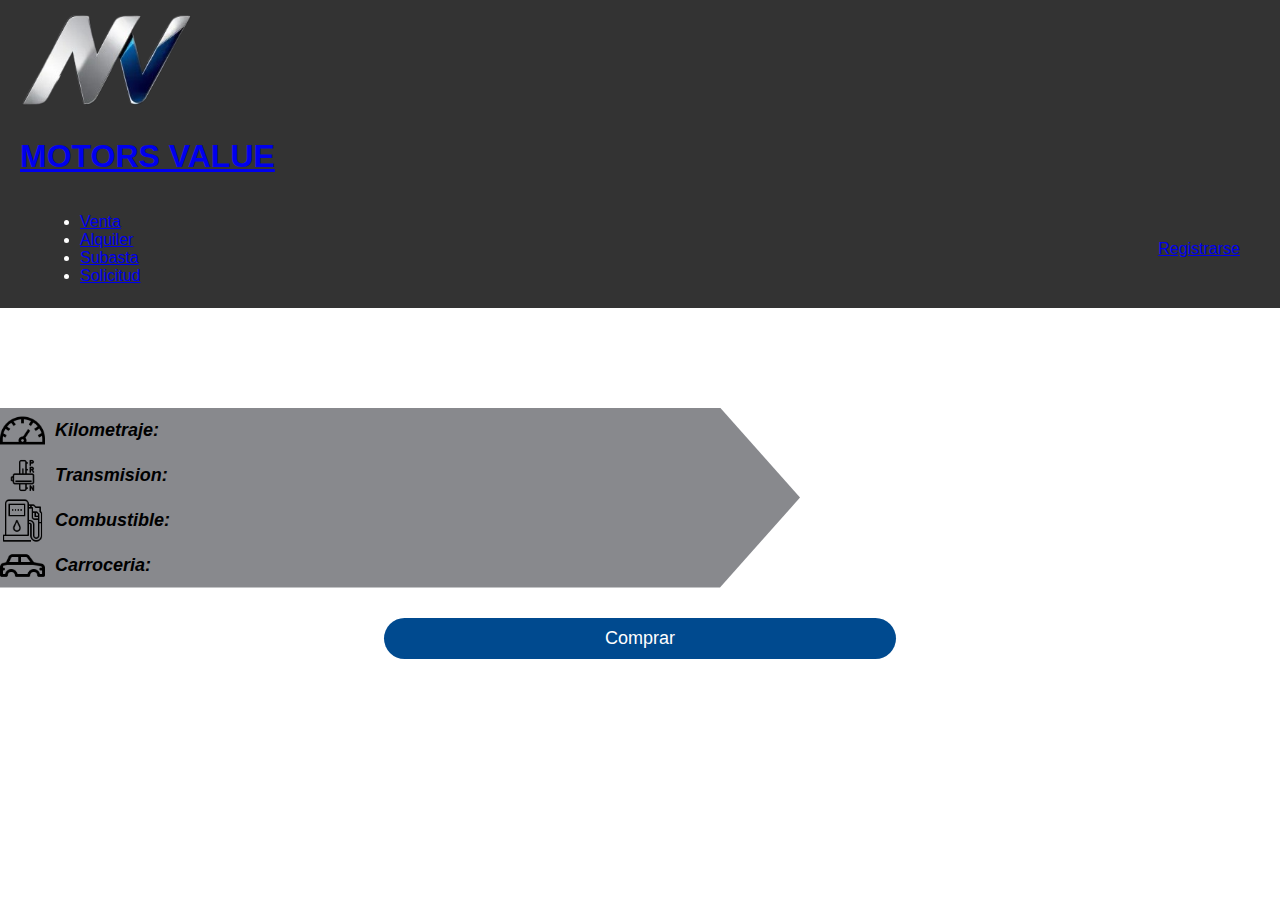
<file: MotorsValueWeb/Html/ventaPerfil.html>
<!DOCTYPE html>
<html lang="en">
<head>
    <meta charset="UTF-8">
    <meta name="viewport" content="width=device-width, initial-scale=1.0">
    <title>Venta Perfil</title>
    <link rel="stylesheet" href="../css/nav.css">
    <style>
        body{
            max-height: 1200px;
            align-items: center;
            font-family: 'Gill Sans', 'Gill Sans MT', Calibri, 'Trebuchet MS', sans-serif;
        }
        .especificaciones-container {
            display: flex;
            margin-top: 100px;
            width: 800px;
            background-color: #88898d;
            clip-path: polygon(0% 0%, 90% 0%, 100% 50%, 90% 100%, 0% 100%)
        }

        .fotoAuto {
            display: flex;
        }
        
        .fotoAuto img {
            max-width: 100%;
            width: 350px;
            height: auto;
        }

        .especificaciones {
            flex-direction: column;
            gap: 20px;
            padding: 20px;
            width: 300px;
        }
        .especificacion-item {
            display: flex; /* Alinear elementos en una fila */
            align-items: center; /* Centrar verticalmente */
            gap: 10px; /* Espacio entre la imagen y el texto */
        }

        .especificacion-img {
            width: 45px;
            height: auto;
        }

        .especificacion-texto {
            font-size: 18px;
            color: #fff;
        }
        
        /* Ajustar el contenedor que contiene el título y el texto */
        .especificacion-contenido {
            display: flex;
            flex-direction: column; /* Alinear el título y texto en columna */
        }

        

        .especificacion-titulo {
            font-size: 18px;
            font-weight: bold;
            margin: 0; /* Quita margen por defecto */
            color: black; /* Color del título */
            font-style: oblique;
        }


        .detalleAuto {
            margin-top: 30px;
            text-align: center;
        }

        .detalleAuto h2 {
            font-size: 24px;
            color: #333;
        }

        .detalleAuto p {
            font-size: 18px;
            color: #555;
        }

        .precio {
            font-size: 20px;
            font-weight: bold;
            color: green;
            margin-top: 20px;
        }
        button{
            background-color: #004a8f;
            max-width: 40%;
            align-items: center;
            color: white;
            padding: 10px 20px;
            border:none;
            border-radius: 100px;
            cursor:pointer;
            transition: backgroun-color 0.3s ease;
            margin:0 30%;
            min-width: 40%;
            font-size: large;
        }
    </style>
</head>
<header>
    <a href="inicio.html" class="retorno">
        <div class="logo">
            <img src="../Img/Logo_MV.png" alt="Motors Value Logo">
            <h1>MOTORS VALUE</h1>
        </div>
    </a>
    <div class="navbar">
        <nav>
            <ul>
                <li><a href="venta.html" class="active">Venta</a></li>
                <li><a href="alquiler.html">Alquiler</a></li>
                <li><a href="subasta.html">Subasta</a></li>
                <li><a href="solicitud.html">Solicitud</a></li>
            </ul>
        </nav>
        <div class="registrar-btn">
            <a href="registro.html">Registrarse</a>
        </div>
    </div>
</header>
<body>
    <div class="especificaciones-container">

        <!-- Especificaciones -->
        <div class="especificaciones-img">
            <div class="especificacion-item">
                <img src="../Img/kilometraje.png" class="especificacion-img" alt="Kilometraje">
                <h2 class="especificacion-titulo">Kilometraje:</h2>
                <div class="especificacion-texto" id="km"></div>
            </div>
            <div class="especificacion-item">
                <img src="../Img/transmision.png" class="especificacion-img" alt="Transmisión">
                <h2 class="especificacion-titulo">Transmision:</h2>
                <div class="especificacion-texto" id="transmision"></div>
            </div>
            <div class="especificacion-item">
                <img src="../Img/gas.png" class="especificacion-img" alt="Gas">
                <h2 class="especificacion-titulo">Combustible:</h2>
                <div class="especificacion-texto" id="gas"></div>
            </div>
            <div class="especificacion-item">
                <img src="../Img/carroceria.png" class="especificacion-img" alt="Carrocería">
                <h2 class="especificacion-titulo">Carroceria:</h2>
                <div class="especificacion-texto" id="carroceria"></div>
            </div>
        </div>
    </div>
    <div class="fotoAuto" id="fotoAuto"></div>

    <div id="detalleAuto" class="detalleAuto"></div>
    <button>Comprar</button>

    
    
</body>

<script>
    // Obtiene el parámetro 'id' de la URL
    function obtenerIdAuto() {
        const urlParams = new URLSearchParams(window.location.search);
        return urlParams.get('id'); // Ejemplo: ?id=123
    }

    // Hace una solicitud a la API para obtener los datos del auto
    async function obtenerDatosAuto(id) {
        const url = `https://localhost:7129/MotorsApi/ventaFlota/flotaDetalle/${id}`;
        try {
            const respuesta = await fetch(url);
            if (!respuesta.ok) {
                throw new Error(`Error en la respuesta: ${respuesta.status} ${respuesta.statusText}`);
            }
            return await respuesta.json(); // Devuelve los datos como JSON
        } catch (error) {
            console.error('Error al obtener los datos del auto:', error);
            return null; // Devuelve null en caso de error
        }
    }

    // Muestra los datos del auto en la página
    function mostrarAuto(auto) {
        const fotoAuto = document.getElementById('fotoAuto');
        const detalleAuto = document.getElementById('detalleAuto');

        if (Array.isArray(auto) && auto.length > 0) {
            const datosAuto = auto[0]; // Accedemos al primer elemento del array

            console.log('Datos del auto:', datosAuto);

            // Actualizamos la imagen del auto
            fotoAuto.innerHTML = `
                <img src="${datosAuto.foto}" alt="Foto de ${datosAuto.marca} ${datosAuto.modelo}">
            `;

            // Actualizamos el nombre y marca del auto
            detalleAuto.innerHTML = `
                <h2>${datosAuto.marca || 'N/A'} ${datosAuto.modelo || 'N/A'}</h2>
            `;

            // Asignar los datos obtenidos a los divs correspondientes
            document.getElementById('km').innerText = `${datosAuto.km || 'N/A'} km`;
            document.getElementById('transmision').innerText = datosAuto.transmision || 'N/A';
            document.getElementById('gas').innerText = datosAuto.tipo_gas || 'N/A';
            document.getElementById('carroceria').innerText = datosAuto.carroceria || 'N/A';

            // Agregar el precio en un nuevo elemento debajo del nombre y marca del auto
            const precioElemento = document.createElement('p');
            precioElemento.className = 'precio';
            precioElemento.innerHTML = `<strong>Precio:</strong> $${datosAuto.precio || 'N/A'}`;
            detalleAuto.appendChild(precioElemento);
        } else {
            // Mostramos un mensaje de error si no hay datos
            detalleAuto.innerHTML = '<p>No se pudo cargar la información del auto.</p>';
        }
    }

    // Función principal que carga los datos al iniciar la página
    async function cargarAuto() {
        const idAuto = obtenerIdAuto(); // Obtenemos el ID desde la URL
        if (idAuto) {
            const auto = await obtenerDatosAuto(idAuto); // Obtenemos los datos del auto
            if (auto) {
                mostrarAuto(auto); // Mostramos los datos del auto
            } else {
                console.error('No se pudieron obtener los datos del auto.');
            }
        } else {
            console.error('El parámetro ID no está presente en la URL.');
        }
    }

    // Ejecutamos la carga de datos al cargar la página
    cargarAuto();
</script>


</html>
</file>
<file: MotorsValueWeb/css/alqui.css>
/*Formato de las cajas de alquiler*/
#contenedor-caja {
    display: flex;
    flex-wrap: wrap;
    gap: 15px;
    padding: 20px;
}
.caja {
    background-color: #f0f8ff;
    border: 1px solid #ccc;
    border-radius: 8px;
    box-shadow: 0 2px 5px rgba(0, 0, 0, 0.1);
    padding: 15px;
    width: 200px;
    transition: transform 0.2s;
}

.caja:hover {
    transform: scale(1.05);
}
.caja h3 {
    font-size: 18px;
    font-weight: bold;
    color: #333;
    margin-bottom: 10px;
}
.caja img {
    width: 200px;
    height: auto;
}
.precio {
    font-size: 16px;
    font-weight: bold;
    color: green;
    margin-top: 10px;
}

.active {

    text-decoration: none;
}
</file>
<file: MotorsValueWeb/css/alquiler.css>
/* General */
html, body{
    margin: 0;
    width: 100%;

    height: 100%;
    position: relative;
    overflow-x: hidden;
}

/* Fondo diagonal */
body::before {
    content: '';
    position: absolute;
    top: 0;
    left: 0;
    width: 100%;
    height: 100%;
    background-color:#004a8f;
    clip-path: polygon(64% 100%, 78% 0, 100% 0, 100% 100%, 77% 100%, 91% 0, 88% 0, 74% 100%); /*No me vuelvan a ponerme a hacer esto por favor, hacer un polígono así sin guía es una tortura por favor ayudenme me están explotando!*/
    z-index: -1; /* Coloca el fondo detrás de todo el contenido */
}

/* Navbar */
#navbar{
    width: 100% !important;
    max-height: 87.5px;
    height: 100% !important;
    margin: 0 0 2% 0;
}

/*Contenedor intermedio*/
.contenedor{
    margin: 0% 2%;
    display: flex;
    justify-content: space-between;
    align-items: center;
    gap: 2%;
}

/* Información del panel */
.informacion{
    display:grid;
    background-color: white;
    border: 2px solid black;
    border-radius: 2%;
    padding: 1%;
    max-width: 30%;
    box-shadow: 0px 8px 15px rgba(0, 0, 0, 0.2);
    
}

/* Detalles del panel */
.Detalles{
    display: grid;
    height: auto;
    margin: 0 0 1em 0;
}

.Detalles,h1{
    text-align: center;
    color: #004a8f;
    
}

.Detalles,div,table,tr,th,input{
    font-size: x-large;
}

.poligono{
    display: grid;
    max-height: fit-content;
    height: 10%;
    width: 10%;
    padding: 10px 20px;
    margin-left: -10px;
    margin-right: 40px;
    background-color:#004a8f;
    clip-path: polygon(0% 0%, 75% 0%, 100% 50%, 75% 100%, 0% 100%);
}

.polygon{
    max-width: 3%;
    width: 100%;
}

.totales{
    display:flex;
    gap:15%;
    justify-content: center;
    align-items: center;
}

#pago{
    color: #9e951a;
}
#pago p{
    margin: 0;
    align-items: center;
}

/* Iconos y tablas */
.icono{
    max-width: 40%;
    width: 100%;
    margin: 3% auto;
}


.seguro{
    max-width: 100%;
    width: 70%;
    text-align: left;
}

#flecha{
    margin:40%;
    max-width: 20%;
    width: 100%;
    display: flex;
}

h1{
    margin: 0;
}

/* Imagen del auto */
.imagen{
    max-width: 60%;
    width: 100%;
    display: grid;
    text-align: center;
}

.imagen,img{
    max-width: 100%;
}

/* Botón pagar */
button{
    background-color: #004a8f;
    max-width: 40%;
    align-items: center;
    color: white;
    padding: 10px 20px;
    border:none;
    border-radius: 100px;
    cursor:pointer;
    transition: backgroun-color 0.3s ease;
    margin:0 30%;
    min-width: 40%;
    font-size: large;
}

button:hover{
    background-color: #002d62;
}

/*Pop Up*/
.popup-overlay {
    position: fixed;
    top: 0;
    left: 0;
    width: 100%;
    height: 100%;
    background: rgba(0, 0, 0, 0.5);
    display: flex;
    align-items: center;
    justify-content: center;
    z-index: 1000;
}

.popup-content {
    background: white;
    padding: 20px;
    border-radius: 10px;
    text-align: center;
    box-shadow: 0 4px 6px rgba(0, 0, 0, 0.1);
}

.popup-buttons {
    margin-top: 15px;
    display: flex;
    justify-content: center;
}

.popup-buttons button {
    padding: 10px 20px;
    font-size: 16px;
    border: none;
    border-radius: 5px;
    cursor: pointer;
}

#popupAceptar {
    background-color: #4CAF50;
    color: white;
    margin: 5%;
}

#popupCancelar {
    background-color: #f44336;
    color: white;
    margin: 5%;
}
</file>
<file: MotorsValueWeb/css/login.css>
/* General */
* {
    margin: 0;
    padding: 0;
    font-family: sans-serif;
    box-sizing: border-box;
}

body {
    background: rgba(0, 0, 0, 0.5) url('../Img/FondoLogin.jpg') center center fixed;
    background-blend-mode: darken;
    background-size: cover;
    display: grid;
    place-items: center;
    /* Centra el contenedor en la pantalla */
    height: 100vh;
    /* Ocupa toda la altura */
    margin: 0;
}

.main {
    width: 100%;
}
/* Grid principal */
.container {
    display: grid;
    grid-template-columns: repeat(auto-fit, minmax(300px, 1fr));
    /* Columnas dinámicas */
    grid-template-rows: auto;
    grid-template-areas:
        "nav nav"
        "content form";
    gap: 20px;
    /* Separación entre áreas */
    width: 100%;
    /* Máximo ancho del contenedor */
    max-width: 1200px;
    padding: 20px;
    /* Fondo semitransparente */
    border-radius: 10px;
}

/* Áreas */
nav {
    grid-area: nav;
    display: flex;
    justify-content: space-between;
    align-items: center;
    flex-wrap: wrap;
}

.content {
    grid-area: content;
    text-align: center;
    color: #fff;
    align-self: center;
}

.form {
    grid-area: form;
    width: 100%;
    max-width: 400px;
    padding: 20px;
    background: rgba(61, 60, 60, 0.9);
    border-radius: 10px;
    box-shadow: 0 5px 15px rgba(0, 0, 0, 0.5);
    align-self: center;
    justify-self: center;
}

/* Logos y navegación */
.logo {
    display: flex;
    align-items: center;
    gap: 10px;
}

.logo img {
    width: 150px;
}

/* Títulos y contenido */
.titulo {
    font-size: clamp(24px, 5vw, 50px);
    /* Ajusta tamaño según la pantalla */
    font-weight: bold;
    color: #fff;
    text-transform: uppercase;
    letter-spacing: 2px;
    animation: fadeIn 2s ease-in-out;
    font-family:'Gill Sans', 'Gill Sans MT', Calibri, 'Trebuchet MS', sans-serif;
}

.content h1 {
    font-size: clamp(10px, 8vw, 65px);
    font-weight: bold   ;
}

/* Formulario */    

.form .registro,
.form .nuevaCuenta {
    text-align: center;
    margin-top: 12px;
    font-size: 14px;
    color: #fff;
}

.form a {
    color: #7e51fc;
    text-decoration: none;
}

.form a:hover {
    text-decoration: underline;
}

/* Cajas e inputs */
.box {
    display: flex;
    flex-direction: column;
    align-items: center;
    justify-content: center;
}

.box img {
    width: 40%;
    margin-bottom: 20px;
    object-fit: cover;
}

.box input {
    width: 100%;
    margin: 10px 0;
    padding: 10px;
    background: transparent;
    border: 1px solid #7e51fc;
    color: #fff;
    font-weight: bold;
    border-radius: 4px;
}

.box button {
    padding: 10px 20px;
    background-color: rgb(28, 65, 165);
    color: #fff;
    cursor: pointer;
    border-radius: 8px;
    font-weight: bold;
    transition: background-color 0.3s ease;
    width: 40%;
    text-align: center;
}

.box button:hover {
    background-color: rgb(20, 47, 120);
}

/* Animaciones */
.pulse {
    animation: pulse 3s infinite;
}

@keyframes pulse {
    0% {
        transform: scale(1);
    }

    50% {
        transform: scale(1.1);
    }

    100% {
        transform: scale(1);
    }
}

/* Responsividad */
@media (max-width: 768px) {
    .container {
        grid-template-columns: 1fr;
        grid-template-areas:
            "nav"
            "content"
            "form";
    }

    nav {
        flex-direction: column;
        gap: 10px;
    }

}
</file>
<file: MotorsValueWeb/css/nav.css>
/* General */
body {
    margin: 0;
    font-family: sans-serif;
}

header {
    background-color: #333;
    color: white;
    padding: 7px 20px;
    position: default;
    top: 0;
    z-index: auto;
}

.navbar {
    display: flex;
    justify-content: space-between;
    align-items: center;
    max-width: 1200px;
    margin: 0 auto;
}

.navbar .logo {
    display: flex;
    align-items: center;
    gap: 10px;
}

.logo img{
    width: 180px;
}

.logo .titulo{
    font-size: 50px;
    margin-right: 10px;
    font-weight: bold;
    color: #fff;
    text-transform: uppercase;
    letter-spacing: 2px;
    animation: fadeIn 2s ease-in-out;
    font-family:'Gill Sans', 'Gill Sans MT', Calibri, 'Trebuchet MS', sans-serif;
}

.navbar .links {
    display: flex;
    gap: 15px;
    font-weight: bold;
}

.navbar .links li {
    list-style: none;
}

.navbar .links a {
    color: white;
    text-decoration: none;
    font-size: 2rem;
    transition: color 0.3s ease-in-out;
}

.navbar .links a:hover {
    color: #1e90ff;
}

.navbar .action_btn {
    background: #1e90ff;
    padding: 5px 15px;
    border-radius: 20px;
    color: white;
    text-decoration: none;
    font-size: 2rem;

}

.action_btn:hover{
    background-color: #1E75BB;
    color: #ffffff;
}

.navbar .hamburger {
    display: none;
    font-size: 1.5rem;
    cursor: pointer;
    color: white;
}

.dropdown {
    display: none;
    flex-direction: column;
    gap: 10px;
    background: #444;
    position: absolute;
    right: 20px;
    top: 60px;
    border-radius: 5px;
    overflow: hidden;
    z-index: 1000;
}

.dropdown li {
    text-align: center;
    padding: 10px 20px;
    list-style: none;
}

.dropdown li a {
    color: white;
    text-decoration: none;
    display: block;
}

.dropdown li:hover {
    background: #555;
}

.dropdown.open {
    display: flex;
}

@media (max-width: 320px) {
    header {
        padding: 0px;
    }

    .logo img{
        width: 80px !important;
    }

    .navbar{
        padding: 10px !important;
    }
}
/* Responsivo */
@media (max-width: 768px) {
    .navbar .links {
        display: none;
    }

    .navbar .hamburger {
        display: block;
    }

    .logo{
        width: 700px;
    }

    .action_btn{
        display: none;
    }
}

@media (max-width: 576px) {
    .navbar {
        padding: 0 1rem;
    }

    .navbar .logo img {
        width: 40px;
        height: auto;
    }

    .navbar .titulo {
        font-size: 1rem;
    }

    .navbar .links {
        display: none;
    }

    .navbar .action_btn {
        display: none;
    }

    .navbar .hamburger {
        display: block;
    }

    .dropdown {
        width: 100%;
        left: 0;
        right: 0;
        top: 60px;
        border-radius: 0;
    }

    .dropdown li {
        padding: 10px;
    }

    .dropdown a .action_btn {
        display: block;
    }

    .logo img{
        width: 70px !important;
    }

    .navbar{
        padding: 0px;
    }
}


@media (min-width: 992px) {
    .navbar .dropdown  {
        display: none;
    }

    .logo {
        width: 400px;
    }

    .navbar .links a {
        font-size: 1.2rem;
    }
}

.pulse {
    animation: pulse 3s infinite;
}

@keyframes pulse {
    0% {
        transform: scale(1);
    }

    50% {
        transform: scale(1.1);
    }

    100% {
        transform: scale(1);
    }
}
</file>
